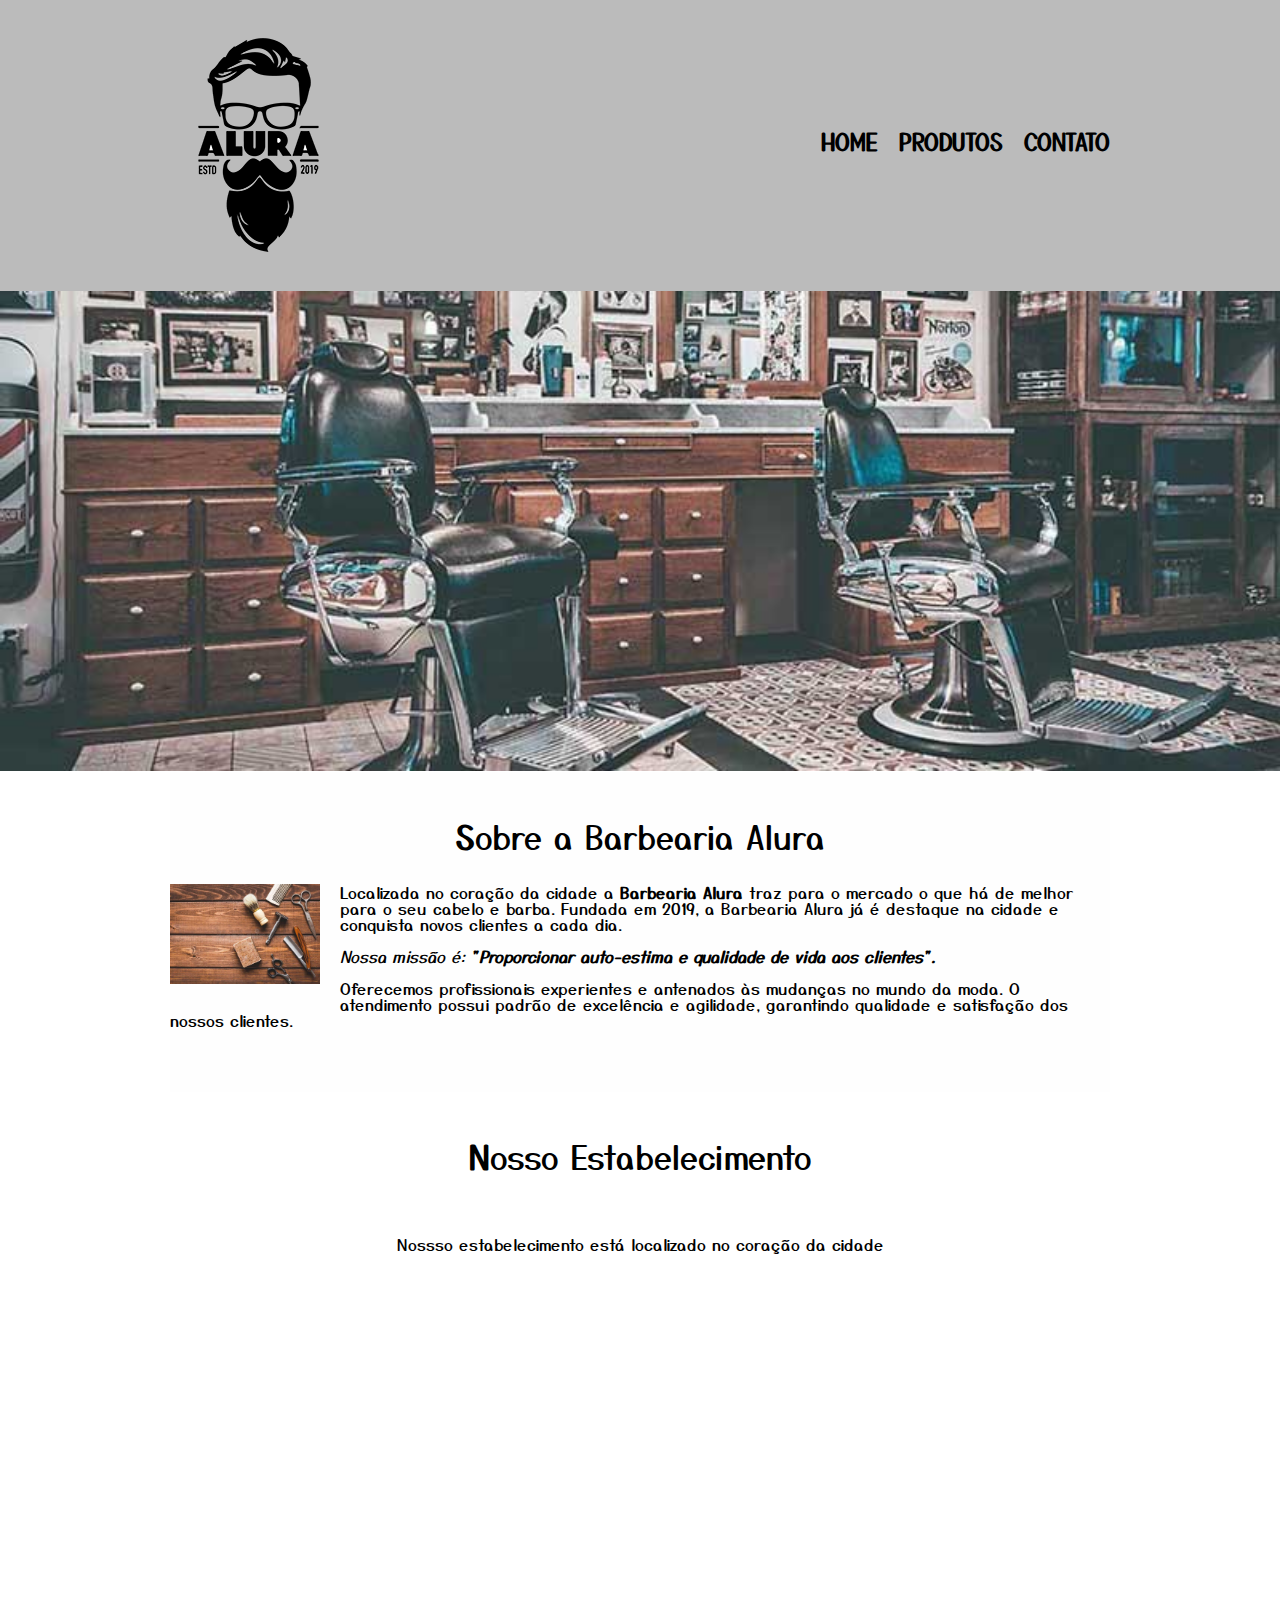
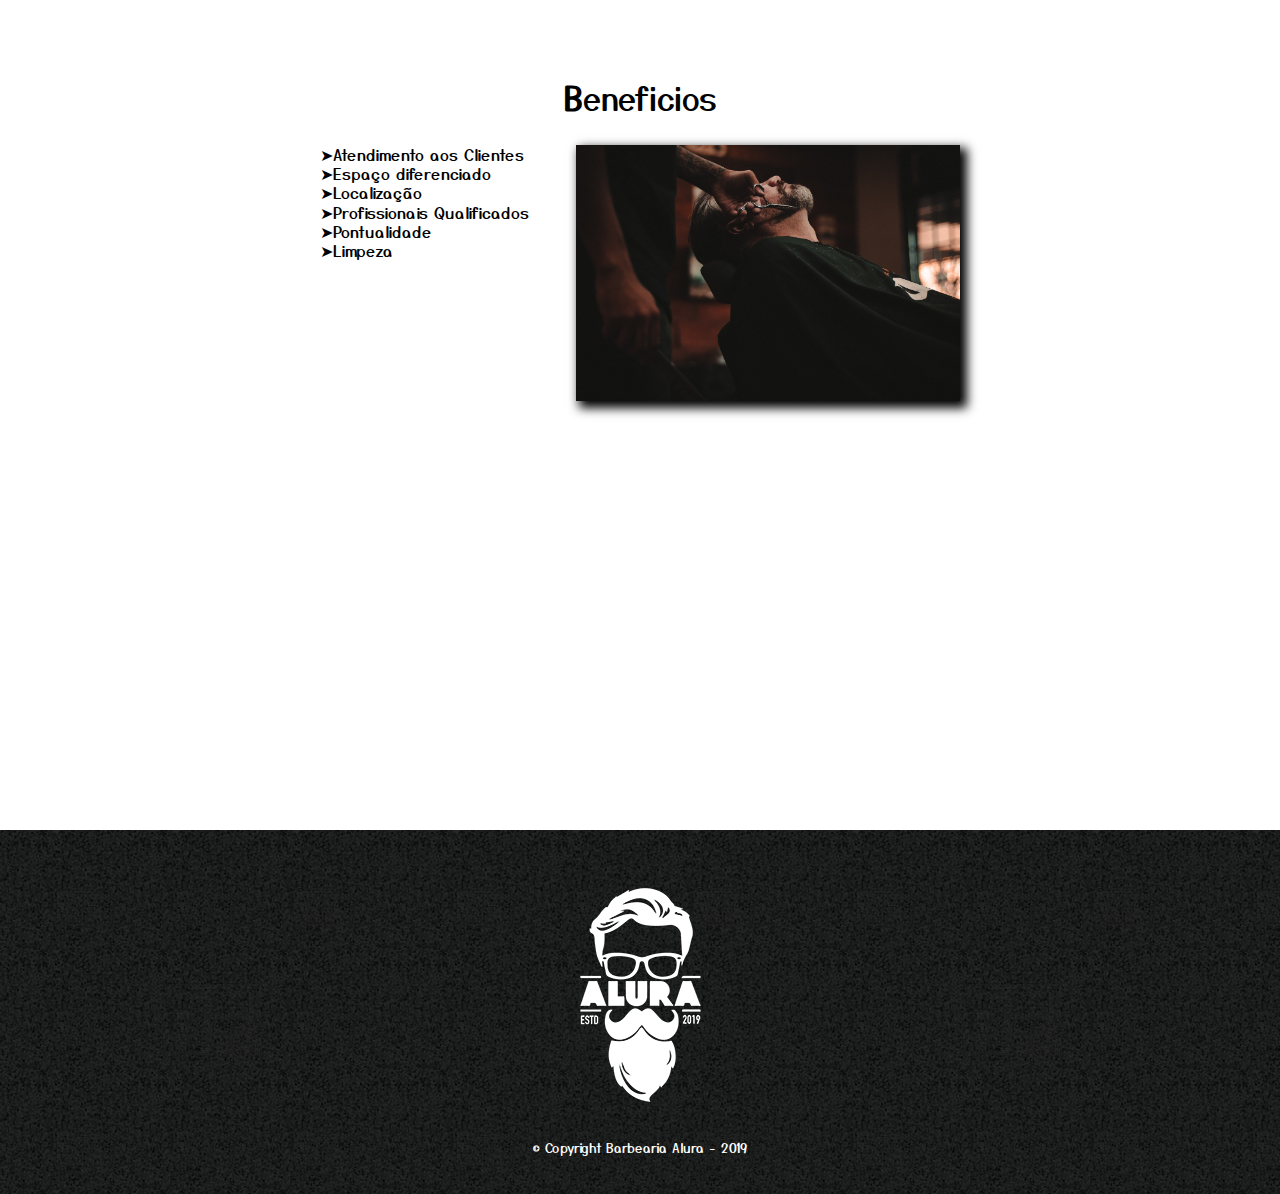
<file: index.html>
<!DOCTYPE html>
<html lang="pt-br">
<head>
        <meta charset="UTF-8">
        <meta name="viewport" content="width=device-width, initial-scale=1.0">
        <title>Barbearia Alura</title>
        <link rel="stylesheet" href="reset.css">
        <link rel="stylesheet" href="style.css">
        <link rel="preconnect" href="https://fonts.gstatic.com">
        <link href="https://fonts.googleapis.com/css2?family=Montserrat:ital@0;1&family=Yusei+Magic&display=swap" rel="stylesheet">
    </head>
    <body>
                <header>
                    <div class="caixa">
                        <h1><img src="/imagens/logo.png" alt="Logo da Barbearia Alura"></h1>
                        <nav>
                            <ul>
                                <li><a href="index.html">Home</a></li>
                                <li><a href="produtos.html">Produtos</a></li>
                                <li><a href="contato.html">Contato</a></li>
                            </ul>
                        </nav>
                    </div>  
                </header>

            <img class ="banner" src="banner/banner.jpg">

            <main>

                
                <section class="principal">
                    <h2 class="titulo-principal">Sobre a Barbearia Alura</h2> 

                    <img class="utensilios" src="imagens/utensilios.jpg" alt="Utensilios de um barbeiro">

                    <p >Localizada no coração da cidade a <strong>Barbearia Alura</strong> traz para o mercado o que há de melhor para o seu cabelo e barba. Fundada em 2019, 
                        a Barbearia Alura já é destaque na cidade e conquista novos clientes a cada dia.</p>

                    <p id="missao"><em>Nossa missão é: <strong>"Proporcionar auto-estima e qualidade de vida aos clientes". </strong></em></p>

                    <p >Oferecemos profissionais experientes e antenados às mudanças no mundo da moda. O atendimento possui padrão de excelência e agilidade, garantindo qualidade e satisfação dos nossos clientes.</p>
            </section>

            <section class="mapa">
                <h3 class="titulo-principal">Nosso Estabelecimento</h3>
                <p>Nossso estabelecimento está localizado no coração da cidade </p>
                <div class="mapa-conteudo">
                        <iframe src="https://www.google.com/maps/embed?pb=!1m18!1m12!1m3!1d3656.4485981308358!2d-46.63465338445322!3d-
                    23.588239368471914!2m3!1f0!2f0!3f0!3m2!1i1024!2i768!4f13.1!3m3!1m2!1s0x94ce5a2b2ed7f3a1%3A0xab35da2f5ca62674!2sCaelum%20
                    -%20Escola%20de%20Tecnologia!5e0!3m2!1spt-BR!2sbr!4v1610471235709!5m2!1spt-BR!2sbr" 
                    width="100%0" height="300" frameborder="0" style="border:0;" allowfullscreen="" aria-hidden="false" tabindex="0"></iframe>
                </div>
                
            </section>
            
            <section class="beneficios">
                    <h3 class="titulo-principal">Beneficios</h3>
                    <div class="conteudo-beneficios">
                        <ul class="lista-beneficios">
                            <li class="itens">Atendimento aos Clientes</li>
                            <li class="itens">Espaço diferenciado</li>
                            <li class="itens">Localização</li>
                            <li class="itens">Profissionais Qualificados</li>            
                            <li class="itens">Pontualidade</li>       
                            <li class="itens">Limpeza</li>       
                        </ul><img src="beneficios/beneficios.jpg" class="imagem-beneficios">
                    </div>
                    <div class="video">
                        <iframe width="100%" height="315" src="https://www.youtube.com/embed/tR7eu2QWbV4" frameborder="0" 
                    allow="accelerometer; autoplay; clipboard-write; encrypted-media; gyroscope; picture-in-picture" allowfullscreen></iframe>
                    </div>
            </section>
            
            
       </main>
       
       <footer>
        <img src="/imagens/logo-branco.png" alt="Logo da Barbearia Alura">
        <p class="copyright">&copy; Copyright Barbearia Alura - 2019</p>
    </footer>
    </body>
</html>
</file>
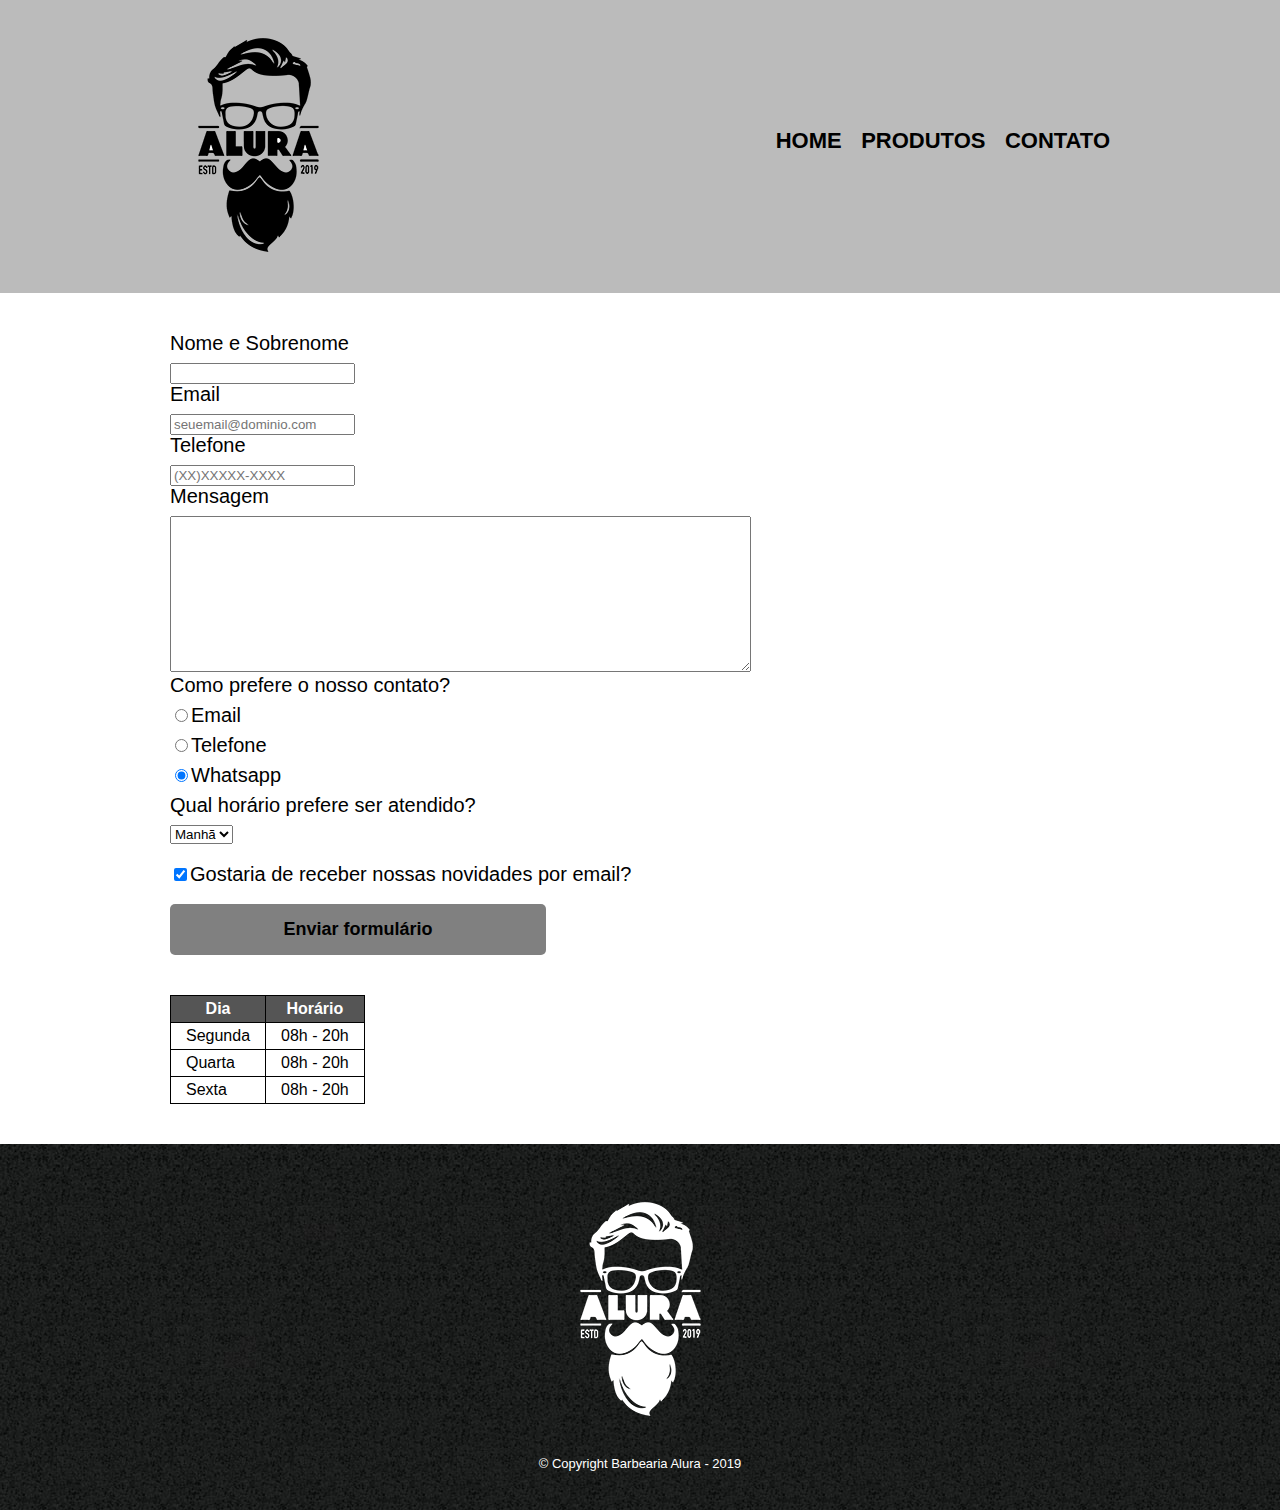
<file: contato.html>
<!DOCTYPE html>
<html lang="en">
<head>
    <meta charset="UTF-8">
    <meta name="viewport" content="width=device-width, initial-scale=1.0">
    <title>Contato - Barbearia Alura</title>
    <link rel="stylesheet" href="reset.css">
    <link rel="stylesheet" href="style.css">
</head>
<body>
    <header>
        <div class="caixa">
            <h1><img src="/imagens/logo.png" alt="Logo da Barbearia Alura"></h1>
            <nav>
                <ul>
                    <li><a href="index.html">Home</a></li>
                    <li><a href="produtos.html">Produtos</a></li>
                    <li><a href="contato.html">Contato</a></li>
                </ul>
            </nav>
        </div>  
    </header>

    <main>
        <form>
            <label for="nomesobrenome">Nome e Sobrenome</label>
            <input type="text" id="nomesobrenome" class="input-padrao" required>

            <label for="email">Email</label>
            <input type="email" id="email" class="input-padrao" required placeholder="seuemail@dominio.com">

            <label for="telefone">Telefone</label>
            <input type="tel" id="telefone" class="input-padrao" required placeholder="(XX)XXXXX-XXXX">

            <label for="mensagem">Mensagem</label>
            <textarea cols="70" rows="10" id="mensagem" class="input-padrao" required></textarea>
            <fieldset>
                <legend>Como prefere o nosso contato?</legend>
                <label for="radio-email"><input type="radio" name="contato" value="email" id="radio-email">Email</label>
                

                <label for="radio-telefone"><input type="radio" name="contato" value="email" id="radio-telefone">Telefone</label>
                

                <label for="radio-whatsapp"><input type="radio" name="contato" value="whatsapp" id="radio-whatsapp" checked>Whatsapp</label>
            </fieldset>

            <fieldset>
                <legend>Qual horário prefere ser atendido?</legend>
                <select>
                    <option>Manhã</option>
                    <option>Tarde</option>
                    <option>Noite</option>
                </select>
            </fieldset>
            
            
            <label class="checkbox"><input type="checkbox" checked>Gostaria de receber nossas novidades por email?</label>

            <input type="submit" value="Enviar formulário" class="enviar">

            
        </form>

        <table>
            <thead>
                <tr>
                    <th>Dia</th>
                    <th>Horário</th>
                </tr>
            </thead>
            <tbody>
                <tr>
                    <td>Segunda</td>
                    <td>08h - 20h</td>
                </tr>
                <tr>
                    <td>Quarta</td>
                    <td>08h - 20h</td>
                </tr>
                <tr>
                    <td>Sexta</td>
                    <td>08h - 20h</td>
                </tr>
                
            </tbody>
            
        </table>
    </main>
    <footer>
        <img src="/imagens/logo-branco.png" alt="Logo da Barbearia Alura">
        <p class="copyright">&copy; Copyright Barbearia Alura - 2019</p>
    </footer>
</body>
</html>
</file>
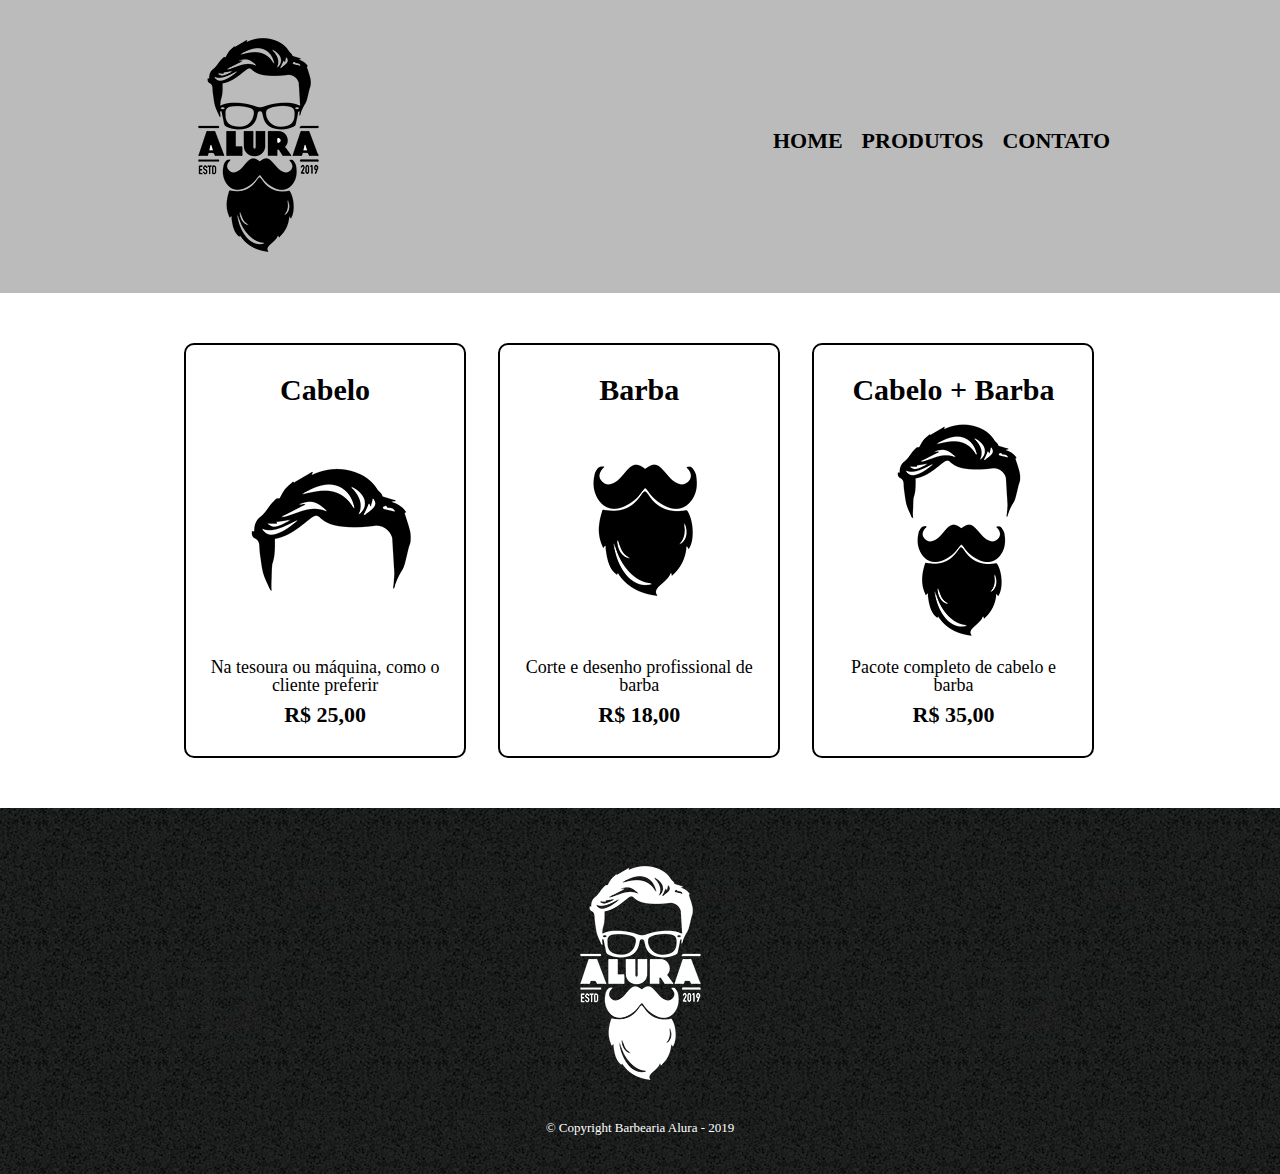
<file: produtos.html>
<!DOCTYPE html>
<html lang="en">
<head>
    <meta charset="UTF-8">
    <meta name="viewport" content="width=device-width, initial-scale=1.0">
    <title>Produtos - Barbearia Alura</title>
    <link rel="stylesheet" href="reset.css">
    <link rel="stylesheet" href="produtos.css">
</head>
<body>
    <header>
        <div class="caixa">
            <h1><img src="/imagens/logo.png"></h1>
            <nav>
                <ul>
                    <li><a href="index.html">Home</a></li>
                    <li><a href="produtos.html">Produtos</a></li>
                    <li><a href="contato.html">Contato</a></li>
                </ul>
            </nav>
        </div>  
    </header>

    <main>
        <ul class="produtos">
            <li>
                <h2>Cabelo</h2>
                <img src="imagens/cabelo.jpg">
                <p class="produto-descricao">Na tesoura ou máquina, como o cliente preferir</p>
                <p class="produto-preco">R$ 25,00</p>
            </li>
            <li>
                <h2>Barba</h2>
                <img src="imagens/barba.jpg">
                <p class="produto-descricao">Corte e desenho profissional de barba</p>
                <p class="produto-preco">R$ 18,00</p>
            </li>
            <li>
                <h2>Cabelo + Barba</h2>
                <img src="imagens/cabelo+barba.jpg">
                <p class="produto-descricao">Pacote completo de cabelo e barba</p>
                <p class="produto-preco">R$ 35,00</p>
            </li>
        </ul>
    </main>
    <footer>
        <img src="/imagens/logo-branco.png">
        <p class="copyright">&copy; Copyright Barbearia Alura - 2019</p>
    </footer>
</body>
</html>
</file>
<file: style.css>
body{
    font-family: 'Montserrat', sans-serif;
    font-family: 'Yusei Magic', sans-serif;
}

header{
    background: #BBBBBB;
    padding: 20px 0;
}

.caixa{
    position:relative;
    width: 940px;
    margin: 0 auto;
}

nav {
    position: absolute;
    top: 110px;
    right: 0;
}

nav li {
    display: inline;
    margin: 0 0 0 15px;
}

nav a {
    text-transform: uppercase;
    color: #000000;
    font-weight: bold;
    font-size: 22px;
    text-decoration: none;
}

nav a:hover{
    color:#c78C19;
    text-decoration:underline;
}

.produtos{
    width: 940px;
    margin: 0 auto;
    padding: 50px 0;
}

.produtos li {
    display: inline-block;
    text-align: center;
    width: 30%;
    vertical-align: top;
    margin: 0 1.5%;
    padding: 30px 20px;
    box-sizing: border-box;
    border: 2px solid #000000;
    border-radius: 10px;
}

.produtos li:hover{
    border-color: #c78C19;
}

.produtos li:active{
    border-color: #088C19;
}

.produtos li:hover h2{
    font-size: 35px;
}

.produtos h2{
    font-size: 30px;
    font-weight: bold;
}

.produto-descricao{
    font-size: 18px;
}

.produto-preco{
    font-size: 22px;
    font-weight: bold;
    margin: 10px 0 0;
}

footer{
    background: url(/imagens/bg.jpg);
    text-align: center;
    padding:40px 0;
}

.copyright{
    color:#FFFFFF;
    font-size: 13px;
    margin: 20px 0 0;
}

main{
    width: 940px;
    margin: 0 auto;
}

form {
    margin: 40px 0;
}

form label, form legend {
    display: block;
    font-size: 20px;
    margin: 0 0 10px;
}

input-padrao {
    display: block;
    margin: 0 0 20px;
    padding: 10px 25px;
    width: 50%;
}

.checkbox{
    margin: 20px 0;
}

.enviar{
    width:40%;
    padding: 15px 0;
    background:gray;
    color: black;
    font-weight: bold;
    font-size: 18px;
    border:none;
    border-radius: 5px;
    transition: 0.5s all;
    cursor: pointer;
}

.enviar:hover{
    background:lightgray;
    transform: scale(1.02);
    
}

table{
    margin: 20px 0 40px;
}

thead{
    background: #555555;
    color: white;
    font-weight: bold;
}

td, th{
    border: 1px solid #000000;
    padding: 5px 15px;
}

/*css da página inicia*/
.banner{
    width: 100%;
}

.titulo-principal{
    text-align: center;
    font-size: 2em;
    margin: 0 0 1em ;
    clear: left;
}

.titulo-principal::first-letter{
    font-weight: bold;
}

.principal{
    padding: 3em 0;
    background:#FEFEFE ;
    width: 940px;
    margin: 0 auto;
}

.principal p{
    margin: 0 0 1em;
}

.principal strong{
    font-weight: bold;
}

.principal em {
    font-style: italic;
}
.utensilios{
    width: 150px;
    float:left;
    margin: 0 20px 20px 0;
}

.mapa{
    padding: 3em 0;
    
}

.mapa-conteudo{
    width: 940px;
    margin: 0 auto;
}

.mapa p{
    padding: 2em 0;
    text-align: center;
}

.beneficios{
    padding: 3em 0;
    width: 940px;
    margin: 0 auto;
}

.conteudo-beneficios{
    width: 640px;
    margin: 0 auto;
}

.lista-beneficios{
    width: 40%;
    display:inline-block;
    vertical-align: top;
}

.itens{
    line-height: 1.2;
    
}

.itens::before{
    content:"➤";
}

.imagem-beneficios{
    width: 60%;
    opacity: 1;
    transition: 400ms;
    box-shadow: 5px 5px 10px 2px #000000;
}

.imagem-beneficios:hover{
    opacity: 0.3;
}


.video{
    width:560px;
    margin: 2em auto;
}

@media screen and (max-width: 480px){
    .caixa, .principal, .conteudo-beneficios, .mapa-conteudo, .video{
        width: auto;
    }
    h1{
        text-align: center;
    }
    nav {
        position: static;
    }

    .lista-beneficios, .imagem-beneficios{
        width: 100%;
    }
}
</file>
<file: produtos.css>
header{
    background: #BBBBBB;
    padding: 20px 0;
}

.caixa{
    position:relative;
    width: 940px;
    margin: 0 auto;
}

nav {
    position: absolute;
    top: 110px;
    right: 0;
}

nav li {
    display: inline;
    margin: 0 0 0 15px;
}

nav a {
    text-transform: uppercase;
    color: #000000;
    font-weight: bold;
    font-size: 22px;
    text-decoration: none;
}

nav a:hover{
    color:#c78C19;
    text-decoration:underline;
}

.produtos{
    width: 940px;
    margin: 0 auto;
    padding: 50px 0;
}

.produtos li {
    display: inline-block;
    text-align: center;
    width: 30%;
    vertical-align: top;
    margin: 0 1.5%;
    padding: 30px 20px;
    box-sizing: border-box;
    border: 2px solid #000000;
    border-radius: 10px;
}

.produtos li:hover{
    border-color: #c78C19;
}

.produtos li:active{
    border-color: #088C19;
}

.produtos li:hover h2{
    font-size: 35px;
}

.produtos h2{
    font-size: 30px;
    font-weight: bold;
}

.produto-descricao{
    font-size: 18px;
}

.produto-preco{
    font-size: 22px;
    font-weight: bold;
    margin: 10px 0 0;
}

footer{
    background: url(/imagens/bg.jpg);
    text-align: center;
    padding:40px 0;
}

.copyright{
    color:#FFFFFF;
    font-size: 13px;
    margin: 20px 0 0;
}
</file>
